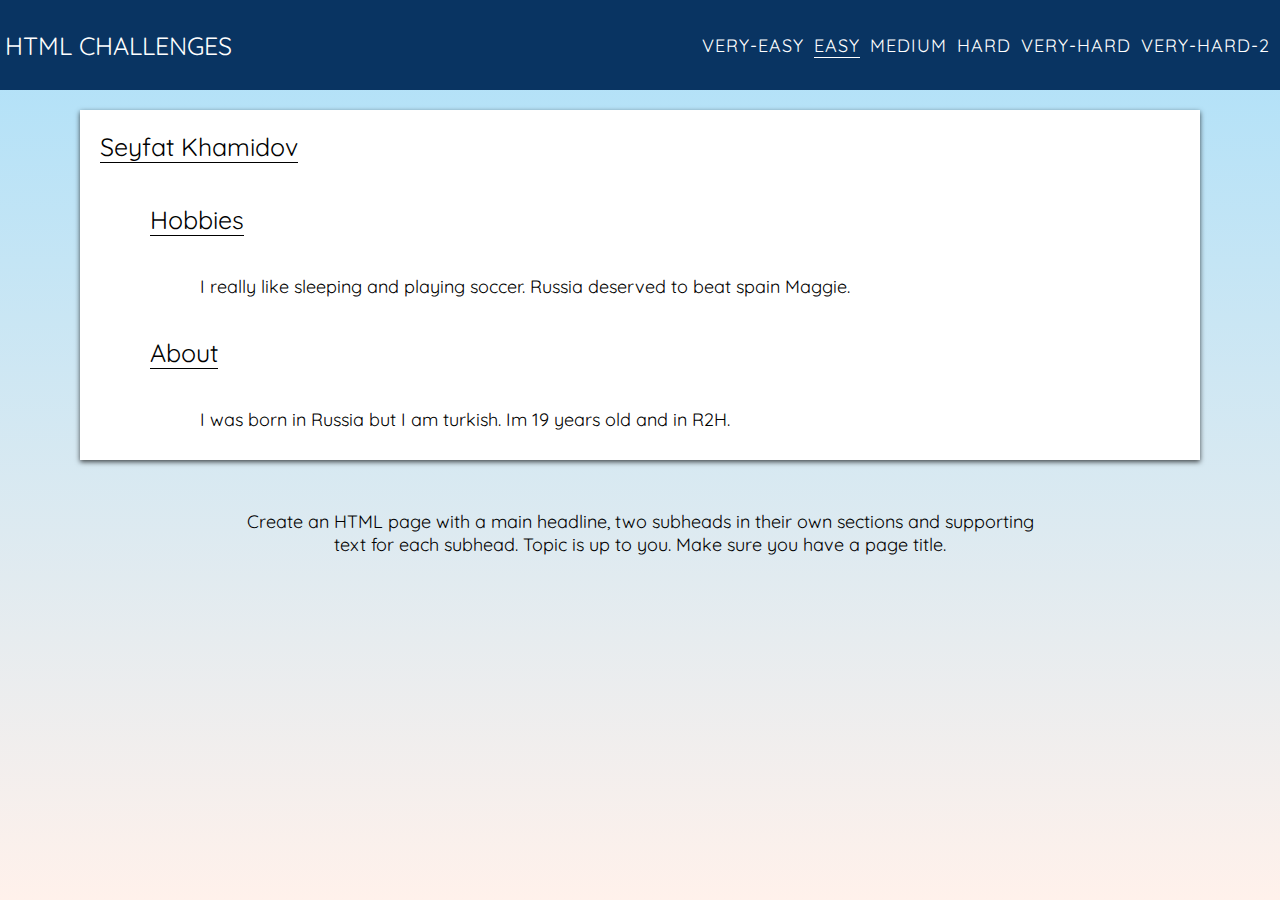
<file: easy.html>
<!DOCTYPE html>
<html lang="en">

<head>
    <meta charset="UTF-8">
    <meta name="viewport" content="width=device-width, initial-scale=1.0">
    <meta http-equiv="X-UA-Compatible" content="ie=edge">
    <title>Easy</title>
    <link rel="stylesheet" href="./index.css">
    <link href="https://fonts.googleapis.com/css?family=Quicksand:300,400,700" rel="stylesheet">
</head>

<body>

    <header>
        <nav class="static-nav">
            <h1>Html Challenges</h1>
            <ul>
                <li>
                    <a href="./index.html" class="unselected">Very-Easy</a>
                </li>
                <li>
                    <a href="./easy.html" class="selected">Easy</a>
                </li>
                <li>
                    <a href="./medium.html" class="unselected">Medium</a>
                </li>
                <li>
                    <a href="./hard.html" class="unselected">Hard</a>

                </li>
                <li>
                    <a href="./very-hard.html" class="unselected">Very-Hard</a>
                </li>
                <li>
                    <a href="./very-hard2.html" class="unselected">Very-Hard-2</a>
                </li>
            </ul>

        </nav>
    </header>
    <section class="easy-section">
        <h2>Seyfat Khamidov</h2>
        <section class="easy-section__hobbies">
            <h2>Hobbies</h2>
            <p>I really like sleeping and playing soccer. Russia deserved to beat spain Maggie.</p>
        </section>

        <section class="easy-section__about">
            <h2>About</h2>
            <p>I was born in Russia but I am turkish. Im 19 years old and in R2H.</p>
        </section>
    </section>
    <p class="easy-challenge-description">Create an HTML page with a main headline, two subheads in their own sections and supporting text for each subhead. Topic
    is up to you. Make sure you have a page title.
    </p>

</body>

</html>
</file>
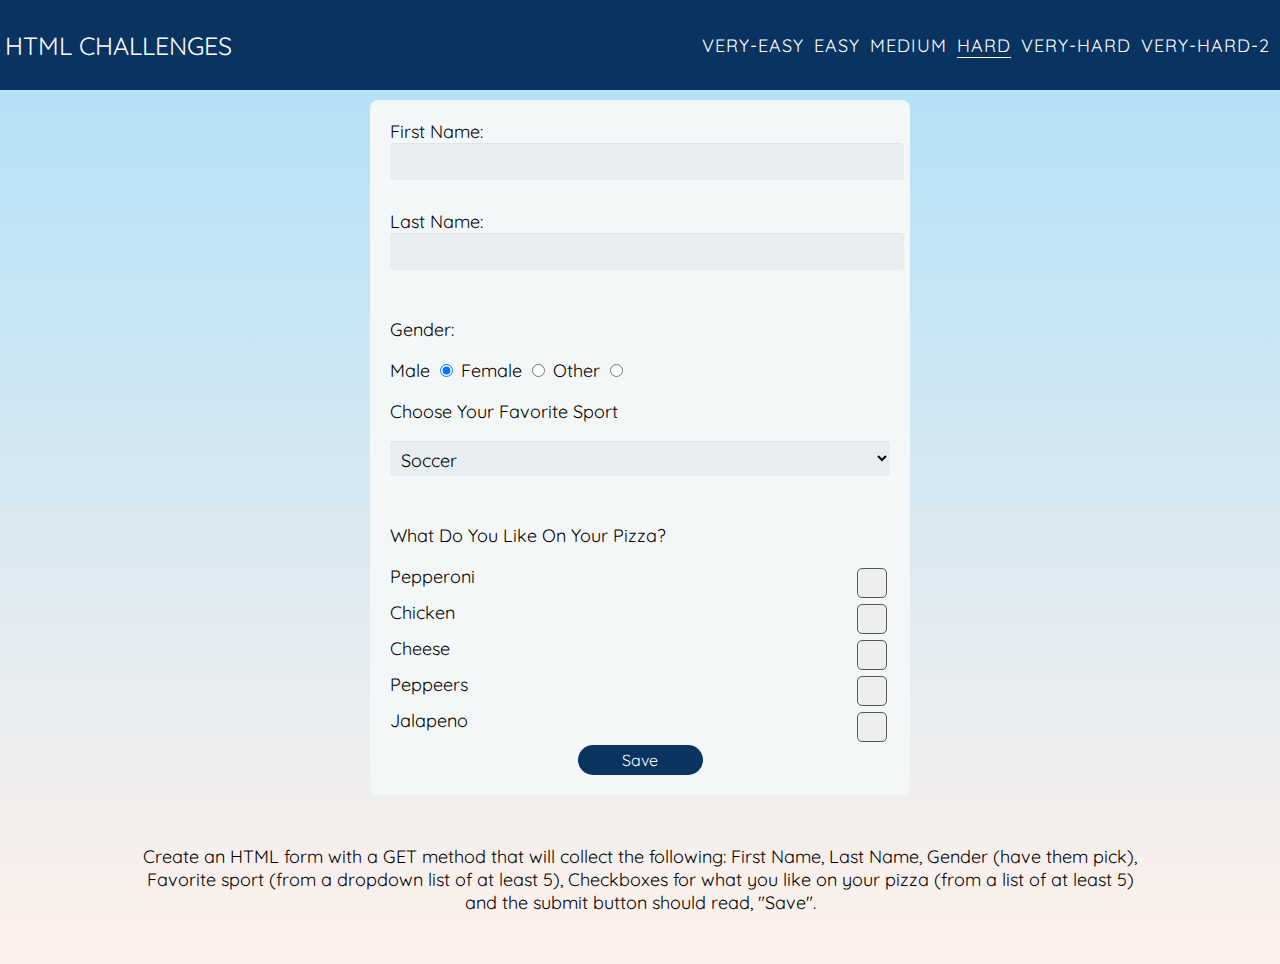
<file: hard.html>
<!DOCTYPE html>

<html lang="en">

<head>
    <meta charset="UTF-8">
    <meta name="viewport" content="width=device-width, initial-scale=1.0">
    <meta http-equiv="X-UA-Compatible" content="ie=edge">
    <title>Hard</title>
    <link rel="stylesheet" href="./index.css">
    <link href="https://fonts.googleapis.com/css?family=Quicksand:300,400,700" rel="stylesheet">
</head>

<body>
    <header>
        <nav class="static-nav">
            <h1>Html Challenges</h1>
            <ul>
                <li>
                    <a href="./index.html" class="unselected">Very-Easy</a>
                </li>
                <li>
                    <a href="./easy.html" class="unselected">Easy</a>
                </li>
                <li>
                    <a href="./medium.html" class="unselected">Medium</a>
                </li>
                <li>
                    <a href="./hard.html" class="selected">Hard</a>

                </li>
                <li>
                    <a href="./very-hard.html" class="unselected">Very-Hard</a>
                </li>
                <li>
                    <a href="./very-hard2.html" class="unselected">Very-Hard-2</a>
                </li>
            </ul>

        </nav>
    </header>
    <form action="#" method="get" class="hard-challenge-form">

        <div>
            <label for="firstName">First Name:</label>
            <br>
            <input type="text" id="firstName" name="firstName">
        </div>

        <div>
            <label for="lastName">Last Name:</label>
            <br>
            <input type="text" id="lastName" name="lastName">
        </div>

        <div>
            <p>Gender: </p>
            <label for="gender">Male</label>
            <input type="radio" name="gender" value="male" checked>

            <label for="gender">Female</label>
            <input type="radio" name="gender" value="female">

            <label for="gender">Other</label>
            <input type="radio" name="gender" value="other">
            <br>
        </div>

        <p>Choose Your Favorite Sport</p>

        <select>
            <option value="Soccer">Soccer</option>
            <option value="Football">Football</option>
            <option value="Baseball">Baseball</option>
            <option value="Basketball">Basketball</option>
            <option value="Hockey">Hockey</option>
            <option value="other">Other</option>
        </select>

        <div>
            <p>What Do You Like On Your Pizza?</p>
            <div class="checkbox-wrap">
                <label for="Pepperoni">Pepperoni</label>
                <input type="checkbox" name="Pepperoni" value="Pepperoni" id="Pepperoni" class="checkbox">

            </div>
            <div class="checkbox-wrap">
                <label for="Chicken">Chicken</label>
                <input type="checkbox" name="Chicken" value="Chicken" id="Chicken" class="checkbox">
            </div>

            <div class="checkbox-wrap">
                <label for="Cheese">Cheese</label>
                <input type="checkbox" name="Cheese" value="Cheese" id="Cheese" class="checkbox">
            </div>
            <div class="checkbox-wrap">
                <label for="Peppers">Peppeers</label>
                <input type="checkbox" name="Peppers" value="Peppers" id="Peppers" class="checkbox">
            </div>
            <div class="checkbox-wrap">
                <label for="Jalapeno">Jalapeno</label>
                <input type="checkbox" name="Jalapeno" value="Jalapeno" id="Jalapeno" class="checkbox">
            </div>
        </div>

        <input type="submit" value="Save" class="submit">
    </form>
    <p class="hard-challenge-description">
        Create an HTML form with a GET method that will collect the following: First Name, Last Name, Gender (have them pick),
        Favorite sport (from a dropdown list of at least 5), Checkboxes for what you like on your pizza (from a list of at
        least 5) and the submit button should read, "Save".
    </p>
</body>

</html>
</file>
<file: index.css>
body {
  background: linear-gradient(
    to top,
    rgb(255, 241, 235) 0%,
    rgb(172, 224, 249) 100%
  );
  background-repeat: no-repeat;
  min-height: 100vh;
  margin: 0;
  box-sizing: border-box;
}
.static-nav {
  display: flex;
  height: 90px;
  align-items: center;
  padding: 0px 5px;
  background: #093462;
}
.static-nav .selected {
  border-bottom: 1px solid white;
}
.static-nav ul {
  list-style: none;
  display: flex;
  margin: 0;
  padding: 0;
  height: inherit;
  align-items: center;
}

.static-nav a {
  text-decoration: none;
  color: white;
  font: 400 18px "Quicksand";
  text-transform: uppercase;
  letter-spacing: 1px;
  margin: 0 5px;
}
h1 {
  margin: 0 auto 0 0;
  font: 25px "Quicksand";
  text-align: center;
  color: white;
  text-transform: uppercase;
}
.index-unord-list {
  list-style: none;
  display: flex;
  margin: 20px 0;
  padding: 0;
  align-items: center;
}
.index-unord-list li {
  margin: 0 auto;
  align-items: center;
  display: flex;
  justify-content: center;
  width: 175px;
  height: 175px;
  background: white;
  color: white;
  font: 400 18px "Quicksand";
}
.index-unord-list .red {
  background: red;
}
.index-unord-list .orange {
  background: orange;
}
.index-unord-list .yellow {
  background: #e5e500;
}
.index-unord-list .green {
  background: green;
}
.index-unord-list .blue {
  background: blue;
}
.index-unord-list .indigo {
  background: indigo;
}
.index-unord-list .violet {
  background: violet;
}
.index-description {
  font: 400 20px "Quicksand";
  margin: 50px 0;
  text-align: center;
}
/* EASY */
.easy-section {
  width: 1100px;
  margin: 20px auto;
  padding-left: 20px;
  height: 350px;
  background: white;
  box-shadow: 0 2px 5px rgba(0, 0, 0, 0.7);
}
.easy-section p {
  margin-left: 50px;
  font: 400 18px "Quicksand";
}
.easy-section h2 {
  display: inline-block;
  font: 400 25px "Quicksand";
  border-bottom: 1px solid black;
}
.easy-section__hobbies,
.easy-section__about {
  margin-left: 50px;
}
.easy-challenge-description {
  font: 400 18px "Quicksand";
  text-align: center;
  width: 800px;
  margin: 50px auto;
}
/* Medium */
.medium-challenge-nav {
  display: flex;
  height: 90px;
  align-items: center;
  padding: 0px 5px;
  margin: 20px 0;
  background: #093462;
}
.medium-challenge-nav ul {
  list-style: none;
  display: flex;
  margin: 0;
  padding: 0;
  height: inherit;
  width: 100%;
  align-items: center;
}
.medium-challenge-nav li {
  margin: 0 auto;
}

.medium-challenge-nav a {
  align-items: center;
  display: flex;
  justify-content: center;
  display: block;
  text-decoration: none;
  color: white;
  font: 400 18px "Quicksand";
  text-transform: uppercase;
}
.medium-challenge-main {
  position: relative;
}
.medium-challenge-main h2 {
  color: black;
  font: 400 30px "Quicksand";
  text-align: center;
}
.medium-challenge-main p {
  color: black;
  font: 400 25px "Quicksand";
  text-align: center;
  max-width: 1000px;
  margin: 0 auto;
}
.medium-challenge-main figure {
  width: 300px;
  height: 400px;
}
.medium-challenge-main img {
  width: 100%;
  height: 100%;
}
.medium-challenge-main aside {
  background: white;
  width: 280px;
  height: 380px;
  position: absolute;
  top: 160px;
  right: 0;
  margin-right: 55px;
  border-radius: 5px;
  box-shadow: 0 2px 5px rgba(0, 0, 0, 0.7);
}
.medium-challenge-main p {
  font: 400 20px "Quicksand";
  padding: 0 5px;
  margin-bottom: auto;
}
.medium-challenge-main a {
  display: block;
  text-decoration: none;
  color: black;
  border-bottom: 1px solid black;
  font: 400 18px "Quicksand";
  text-transform: uppercase;
  width: 110px;
  text-align: center;
  margin: 0 auto;
  padding-top: 180px;
}
footer {
  text-align: center;
  font: 400 20px "Quicksand";
}

.hard-challenge-form {
  max-width: 500px;
  padding: 10px 20px;
  background: #f4f7f8;
  margin: 10px auto;
  padding: 20px;
  background: #f4f7f8;
  border-radius: 8px;
  font: 400 18px "Quicksand";
}
.hard-challenge-form input[type="text"],
select {
  font: 400 18px "Quicksand";
  background: rgba(255, 255, 255, 0.1);
  border: none;
  border-radius: 4px;
  margin: 0;
  outline: 0;
  padding: 7px;
  width: 100%;
  background-color: #e8eeef;
  box-shadow: 0 1px 0 rgba(0, 0, 0, 0.03) inset;
  margin-bottom: 30px;
}
select {
  height: 35px;
  color: black;
}
.hard-challenge-form .checkbox {
  -webkit-appearance: none;
  width: 30px;
  height: 30px;
  border-radius: 5px;
  background-color: #eee;
  border: 1px solid #555;
  cursor: pointer;
  margin-left: auto;
}
.hard-challenge-form .checkbox-wrap {
  display: flex;
}
.hard-challenge-form .submit {
  font: 400 16px "Quicksand";
  border-radius: 50px;
  height: 30px;
  color: white;
  margin: 0 auto;
  display: block;
  border: none;
  cursor: pointer;
  background: #093462;
  width: 125px;
}
.hard-challenge-description {
  font: 400 18px "Quicksand";
  text-align: center;
  width: 1000px;
  margin: 50px auto;
}
.very-hard-challenge-nav {
  display: flex;
  height: 90px;
  margin: 20px auto;
  width: 800px;
  align-items: center;
  padding: 0px 5px;
  background-color: #800000;
}
.very-hard-challenge-nav ul {
  list-style: none;
  display: flex;
  margin: 0;
  padding: 0;
  height: inherit;
  align-items: center;
  width: 100%;
}
.very-hard-challenge-nav li {
  margin: 0 auto;
}
.very-hard-challenge-nav a {
  display: block;
  text-decoration: none;
  margin: 0 auto;
  color: white;
  font: 400 18px "Quicksand";
  text-transform: uppercase;
}
.very-hard-challenge-nav li:hover .sub-menu {
  display: block;
}
.very-hard-challenge-nav li:hover .sub-menu li:hover {
  background: #500000;
}
.very-hard-challenge-nav .sub-menu {
  padding: 2% 2% 2% 1%;
  position: absolute;
  background: #800000;
  display: none;
  max-width: 160px;
  box-shadow: 0px 8px 16px 0px;
}
.very-hard-challenge-description {
  font: 400 18px "Quicksand";
  text-align: center;
  width: 1000px;
  margin: 50px auto;
}
#names-container {
  list-style: none;
  display: flex;
  margin: 50px auto;
  padding: 0;
  height: 90px;
  align-items: center;
  width: 80%;
  background: #093462;
}
#names-container li {
  margin: 0 auto;
  color: white;
  font: 400 18px "Quicksand";
  text-transform: uppercase;
}
#names-container span {
  margin: 10px;
  color: red;
  font-weight: bold;
}
.very-hard2-challenge-description {
  font: 400 18px "Quicksand";
  text-align: center;
  width: 1000px;
  margin: 50px auto;
}
</file>
